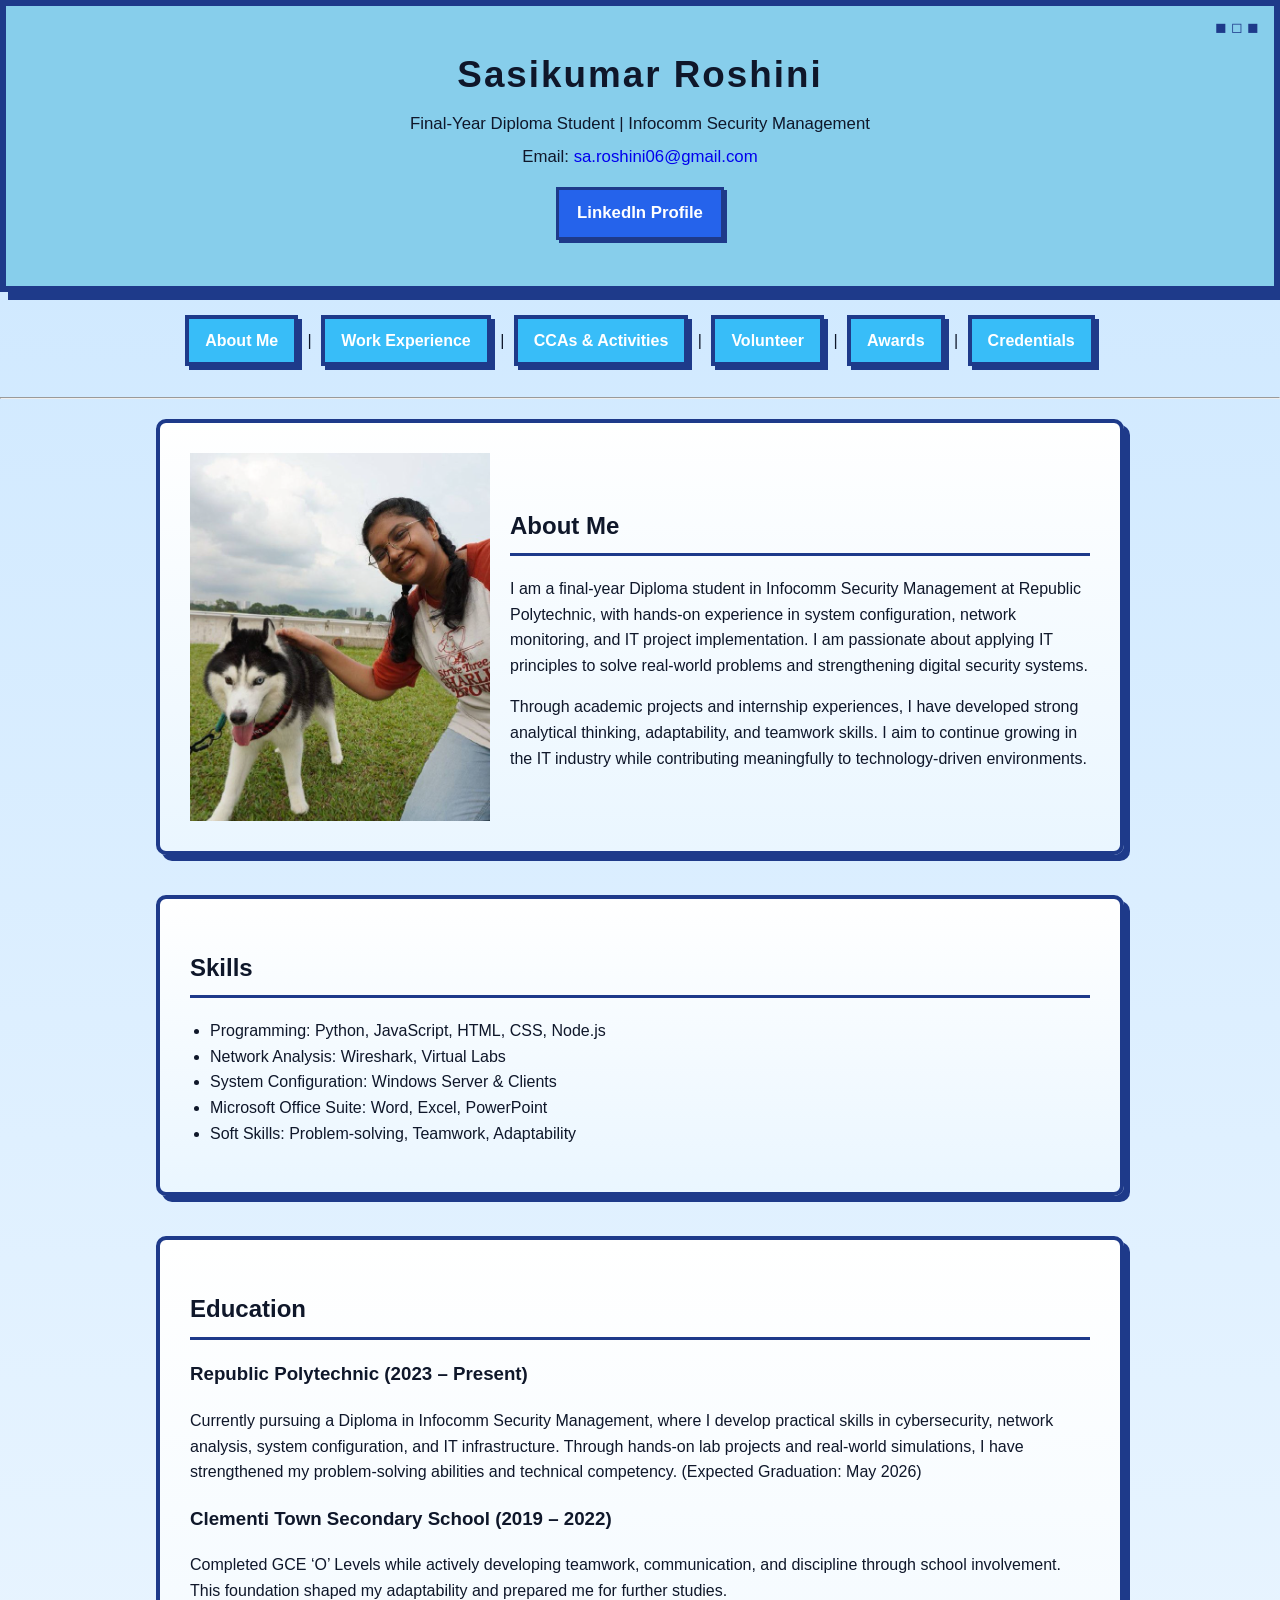
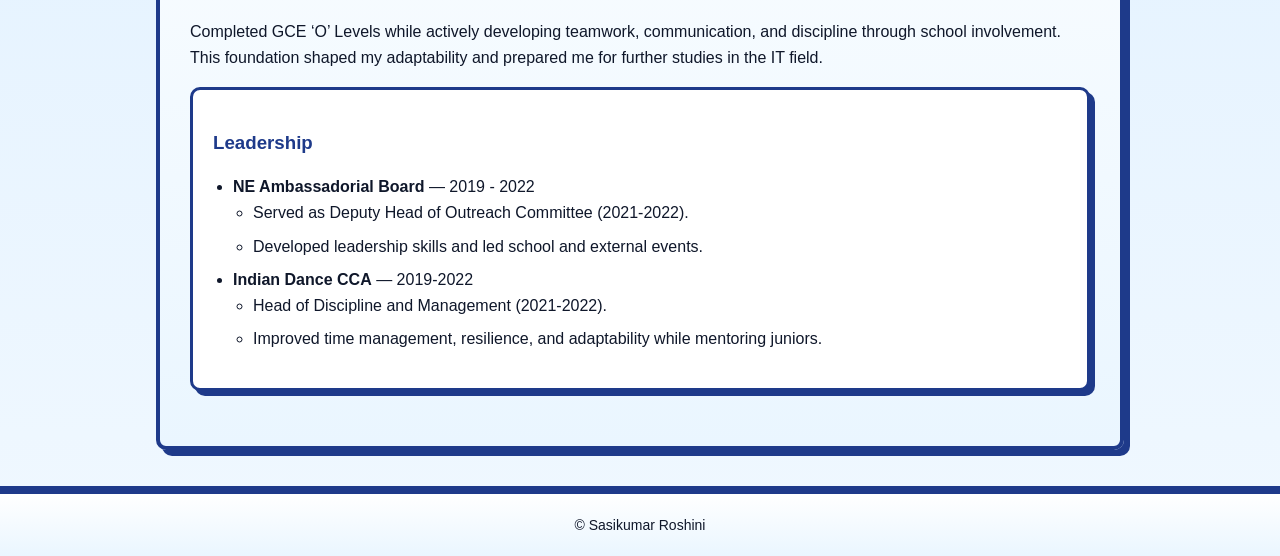
<file: index.html>
<!DOCTYPE html>
<html>
<head>
  <title>Sasikumar Roshini's Portfolio</title>
  <meta charset="UTF-8">
  <link rel="icon" type="image/png" sizes="64x64" href="assets/favicon1.png">
  <link rel="stylesheet" href="style.css">
</head>
<body>

<header>
  <h1>Sasikumar Roshini</h1>
  <p>Final-Year Diploma Student | Infocomm Security Management</p>
  <p>Email: <a href="mailto:sa.roshini06@gmail.com">sa.roshini06@gmail.com</a></p>
  <p>
    <a href="https://www.linkedin.com/in/roshini-sasikumar/" target="_blank" class="btn">LinkedIn Profile</a>
  </p>
</header>

<nav>
  <a href="index.html">About Me</a> |
  <a href="work.html">Work Experience</a> |
  <a href="extras.html">CCAs & Activities</a> |
  <a href="volunteer.html">Volunteer</a> |
  <a href="awards.html">Awards</a> |
  <a href="credentials.html">Credentials</a>
</nav>
<hr>

<section class="about-container">
  
  <img src="assets/abtme.jpg" alt="About Me Image" class="about-img">

  <div class="about-text">
    <h2>About Me</h2>
    <p>
      I am a final-year Diploma student in Infocomm Security Management at Republic Polytechnic, with hands-on experience in system configuration, network monitoring, and IT project implementation. I am passionate about applying IT principles to solve real-world problems and strengthening digital security systems.
    </p>
    <p>
      Through academic projects and internship experiences, I have developed strong analytical thinking, adaptability, and teamwork skills. I aim to continue growing in the IT industry while contributing meaningfully to technology-driven environments.
    </p>
  </div>

</section>

<section>
  <h2>Skills</h2>
  <ul>
    <li>Programming: Python, JavaScript, HTML, CSS, Node.js</li>
    <li>Network Analysis: Wireshark, Virtual Labs</li>
    <li>System Configuration: Windows Server & Clients</li>
    <li>Microsoft Office Suite: Word, Excel, PowerPoint</li>
    <li>Soft Skills: Problem-solving, Teamwork, Adaptability</li>
  </ul>
</section>

<section>
  <h2>Education</h2>

  <div class="education-block">
    <h3>Republic Polytechnic (2023 – Present)</h3>
    <p>
      Currently pursuing a Diploma in Infocomm Security Management, where I develop practical skills in cybersecurity, network analysis, system configuration, and IT infrastructure. Through hands-on lab projects and real-world simulations, I have strengthened my problem-solving abilities and technical competency. (Expected Graduation: May 2026)
    </p>
  </div>

  <div class="education-block">
    <h3>Clementi Town Secondary School (2019 – 2022)</h3>
    <p>
      Completed GCE ‘O’ Levels while actively developing teamwork, communication, and discipline through school involvement. This foundation shaped my adaptability and prepared me for further studies.
    </p>
    <p>
  Completed GCE ‘O’ Levels while actively developing teamwork, communication, and discipline through school involvement. This foundation shaped my adaptability and prepared me for further studies in the IT field.
</p>

<!-- Leadership Section -->
<div class="year-block">
  <h3>Leadership</h3>
  <ul>
    <li>
      <strong>NE Ambassadorial Board</strong> — 2019 - 2022
      <ul>
        <li>Served as Deputy Head of Outreach Committee (2021-2022).</li>
        <li>Developed leadership skills and led school and external events.</li>
      </ul>
    </li>
    <li>
      <strong>Indian Dance CCA</strong> — 2019-2022
      <ul>
        <li>Head of Discipline and Management (2021-2022).</li>
        <li>Improved time management, resilience, and adaptability while mentoring juniors.</li>
      </ul>
    </li>
  </ul>
</div>
  </div>

</section>

<footer>
  © Sasikumar Roshini
</footer>
</body>
</html>
</file>
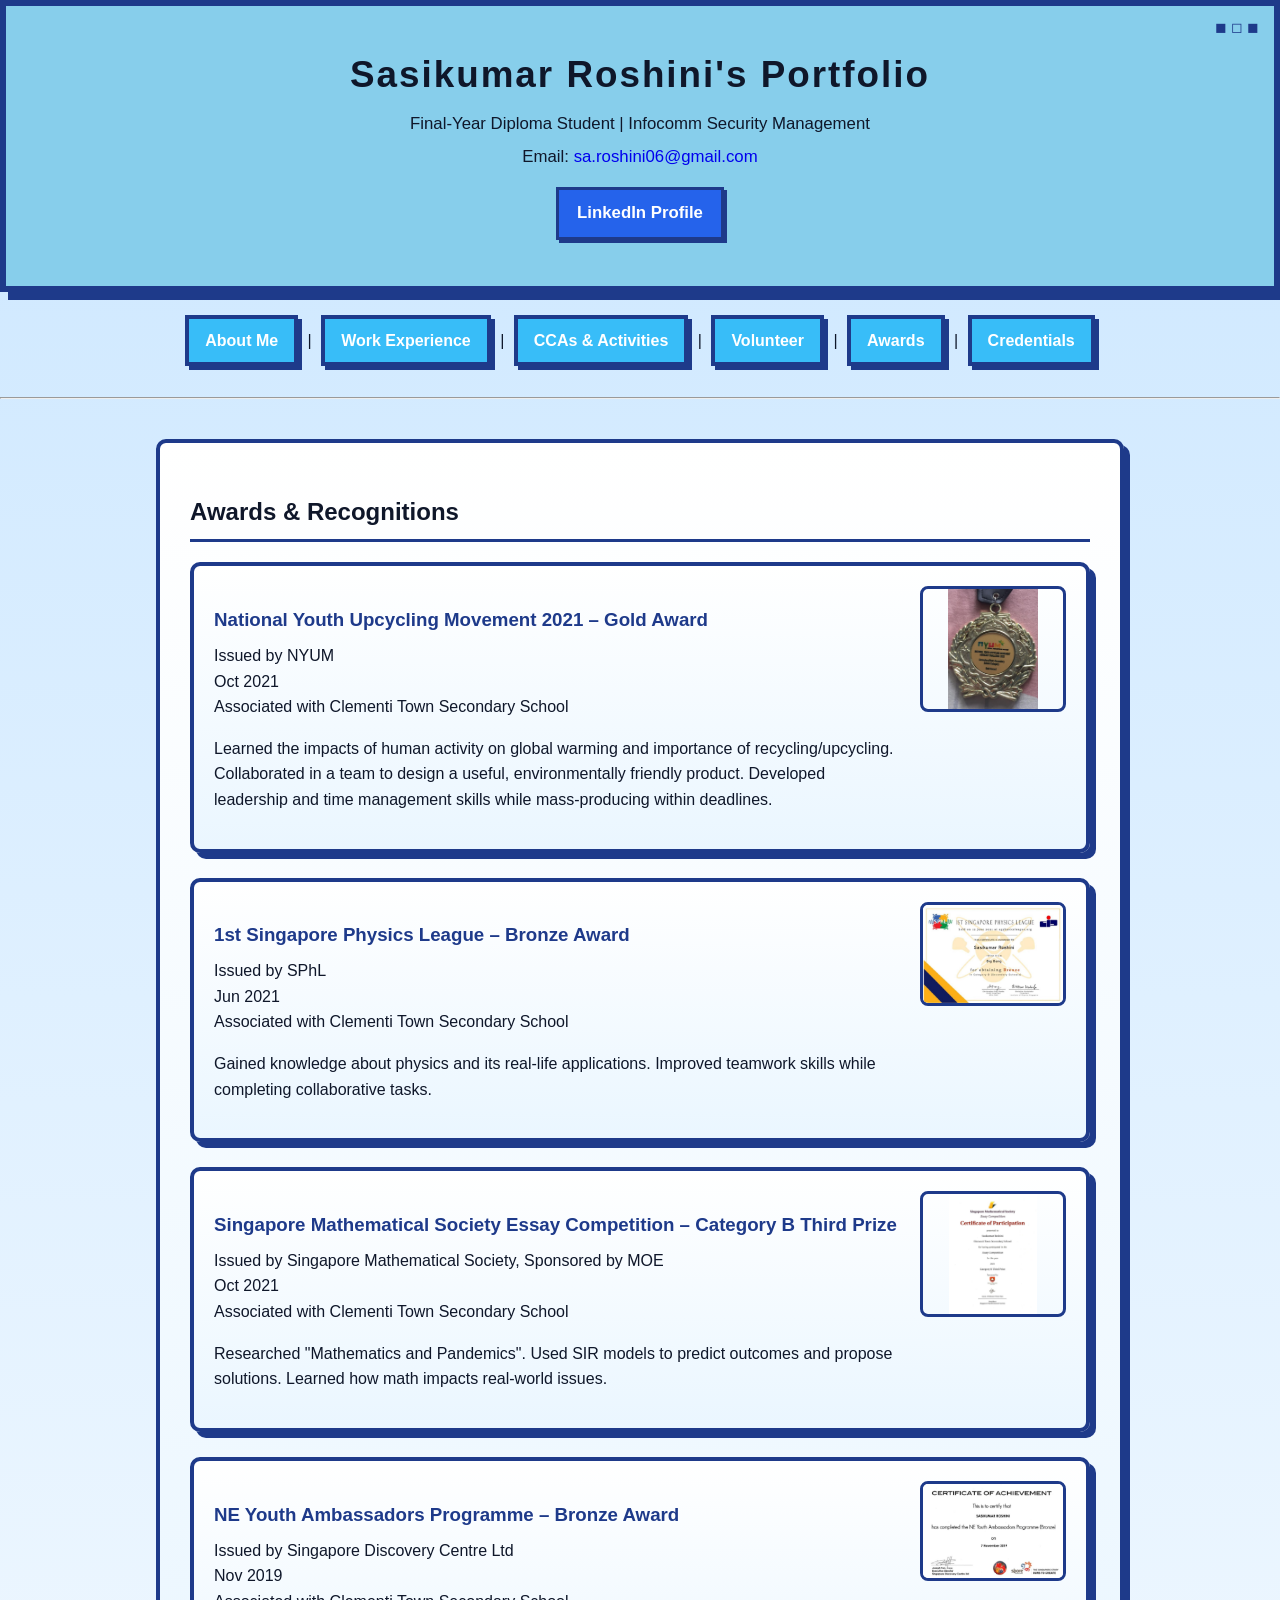
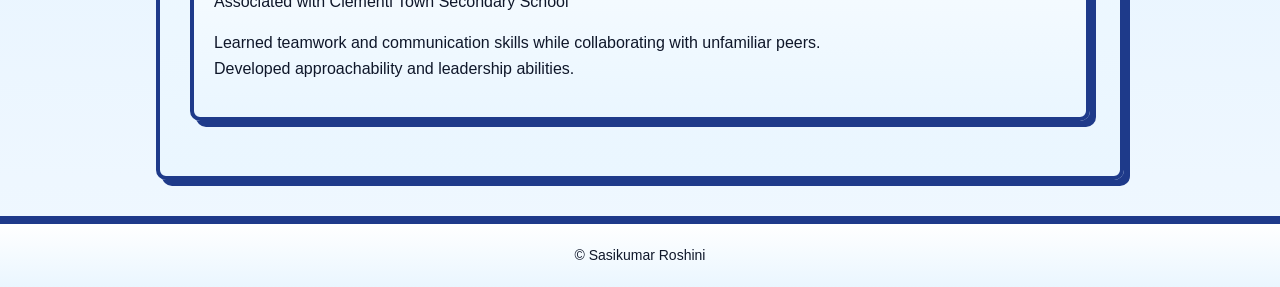
<file: awards.html>
<!DOCTYPE html>
<html>
<head>
  <title>Awards | Sasikumar Roshini</title>
  <meta charset="UTF-8">
  <link rel="icon" type="image/png" sizes="64x64" href="assets/favicon1.png">
  <link rel="stylesheet" href="style.css">
  <style>
    /* AWARDS/CREDENTIALS SPECIFIC STYLING */
    .award-block, .credential-block {
      display: flex;
      flex-direction: row;
      justify-content: space-between;
      align-items: flex-start;
      background: linear-gradient(to bottom, #ffffff, #eaf6ff);
      border: 4px solid #1e3a8a;
      box-shadow: 6px 6px 0px #1e3a8a;
      padding: 20px;
      border-radius: 10px;
      margin-bottom: 25px;
      max-width: 900px;
      margin-left: auto;
      margin-right: auto;
    }

    .award-text, .credential-text {
      flex: 1;
      padding-right: 20px;
    }

    .award-thumb, .credential-thumb {
      width: 140px;
      height: auto;
      border: 3px solid #1e3a8a;
      border-radius: 8px;
      cursor: pointer;
      flex-shrink: 0;
    }

    /* Modal for full-size image */
    .award-modal {
      display: none;
      position: fixed;
      z-index: 1000;
      left: 0; top: 0;
      width: 100%; height: 100%;
      background: rgba(0,0,0,0.8);
      justify-content: center;
      align-items: center;
    }

    .award-modal img.award-full {
      max-width: 90%;
      max-height: 90%;
      border: 4px solid #fff;
      border-radius: 10px;
    }

    .award-modal .close-btn {
      position: absolute;
      top: 20px;
      right: 30px;
      font-size: 28px;
      color: #fff;
      cursor: pointer;
      user-select: none;
    }

    /* Responsive for mobile */
    @media (max-width: 768px) {
      .award-block, .credential-block {
        flex-direction: column;
        align-items: center;
        text-align: center;
      }

      .award-text, .credential-text {
        padding-right: 0;
        margin-bottom: 15px;
      }
    }
  </style>
</head>
<body>

<header>
  <h1>Sasikumar Roshini's Portfolio</h1>
  <p>Final-Year Diploma Student | Infocomm Security Management</p>
  <p>Email: <a href="mailto:sa.roshini06@gmail.com">sa.roshini06@gmail.com</a></p>
  <p>
    <a href="https://www.linkedin.com/in/roshini-sasikumar/" target="_blank" class="btn">LinkedIn Profile</a>
  </p>
</header>

<nav>
  <a href="index.html">About Me</a> |
  <a href="work.html">Work Experience</a> |
  <a href="extras.html">CCAs & Activities</a> |
  <a href="volunteer.html">Volunteer</a> |
  <a href="awards.html">Awards</a> |
  <a href="credentials.html">Credentials</a>
</nav>
<hr>

<section>
  <h2>Awards & Recognitions</h2>

  <!-- Award 1 -->
  <div class="award-block">
    <div class="award-text">
      <h3>National Youth Upcycling Movement 2021 – Gold Award</h3>
      <div class="issuer">Issued by NYUM</div>
      <div class="date">Oct 2021</div>
      <div class="issuer">Associated with Clementi Town Secondary School</div>
      <p>
        Learned the impacts of human activity on global warming and importance of recycling/upcycling. 
        Collaborated in a team to design a useful, environmentally friendly product. Developed leadership and time management skills while mass-producing within deadlines.
      </p>
    </div>
    <img src="assets/nyum.png" class="award-thumb" onclick="openAward(this.src)" alt="NYUM Award">
  </div>

  <!-- Award 2 -->
  <div class="award-block">
    <div class="award-text">
      <h3>1st Singapore Physics League – Bronze Award</h3>
      <div class="issuer">Issued by SPhL</div>
      <div class="date">Jun 2021</div>
      <div class="issuer">Associated with Clementi Town Secondary School</div>
      <p>
        Gained knowledge about physics and its real-life applications. Improved teamwork skills while completing collaborative tasks.
      </p>
    </div>
    <img src="assets/physics.png" class="award-thumb" onclick="openAward(this.src)" alt="Physics Award">
  </div>

  <!-- Award 3 -->
  <div class="award-block">
    <div class="award-text">
      <h3>Singapore Mathematical Society Essay Competition – Category B Third Prize</h3>
      <div class="issuer">Issued by Singapore Mathematical Society, Sponsored by MOE</div>
      <div class="date">Oct 2021</div>
      <div class="issuer">Associated with Clementi Town Secondary School</div>
      <p>
        Researched "Mathematics and Pandemics". Used SIR models to predict outcomes and propose solutions. Learned how math impacts real-world issues.
      </p>
    </div>
    <img src="assets/mathessay.png" class="award-thumb" onclick="openAward(this.src)" alt="Math Essay Award">
  </div>

  <!-- Award 4 -->
  <div class="award-block">
    <div class="award-text">
      <h3>NE Youth Ambassadors Programme – Bronze Award</h3>
      <div class="issuer">Issued by Singapore Discovery Centre Ltd</div>
      <div class="date">Nov 2019</div>
      <div class="issuer">Associated with Clementi Town Secondary School</div>
      <p>
        Learned teamwork and communication skills while collaborating with unfamiliar peers. Developed approachability and leadership abilities.
      </p>
    </div>
    <img src="assets/neamb.png" class="award-thumb" onclick="openAward(this.src)" alt="NE Ambassadors Award">
  </div>

</section>

<!-- Modal popup -->
<div id="award-modal" class="award-modal" onclick="closeAward()">
  <span class="close-btn" onclick="closeAward(event)">✖</span>
  <img class="award-full" id="award-full">
</div>

<footer>
  © Sasikumar Roshini
</footer>

<script>
  function openAward(src) {
    const modal = document.getElementById('award-modal');
    const fullImg = document.getElementById('award-full');
    fullImg.src = src;
    modal.style.display = 'flex';
  }

  function closeAward(event) {
    if (event) event.stopPropagation();
    document.getElementById('award-modal').style.display = 'none';
  }
</script>

</body>
</html>
</file>
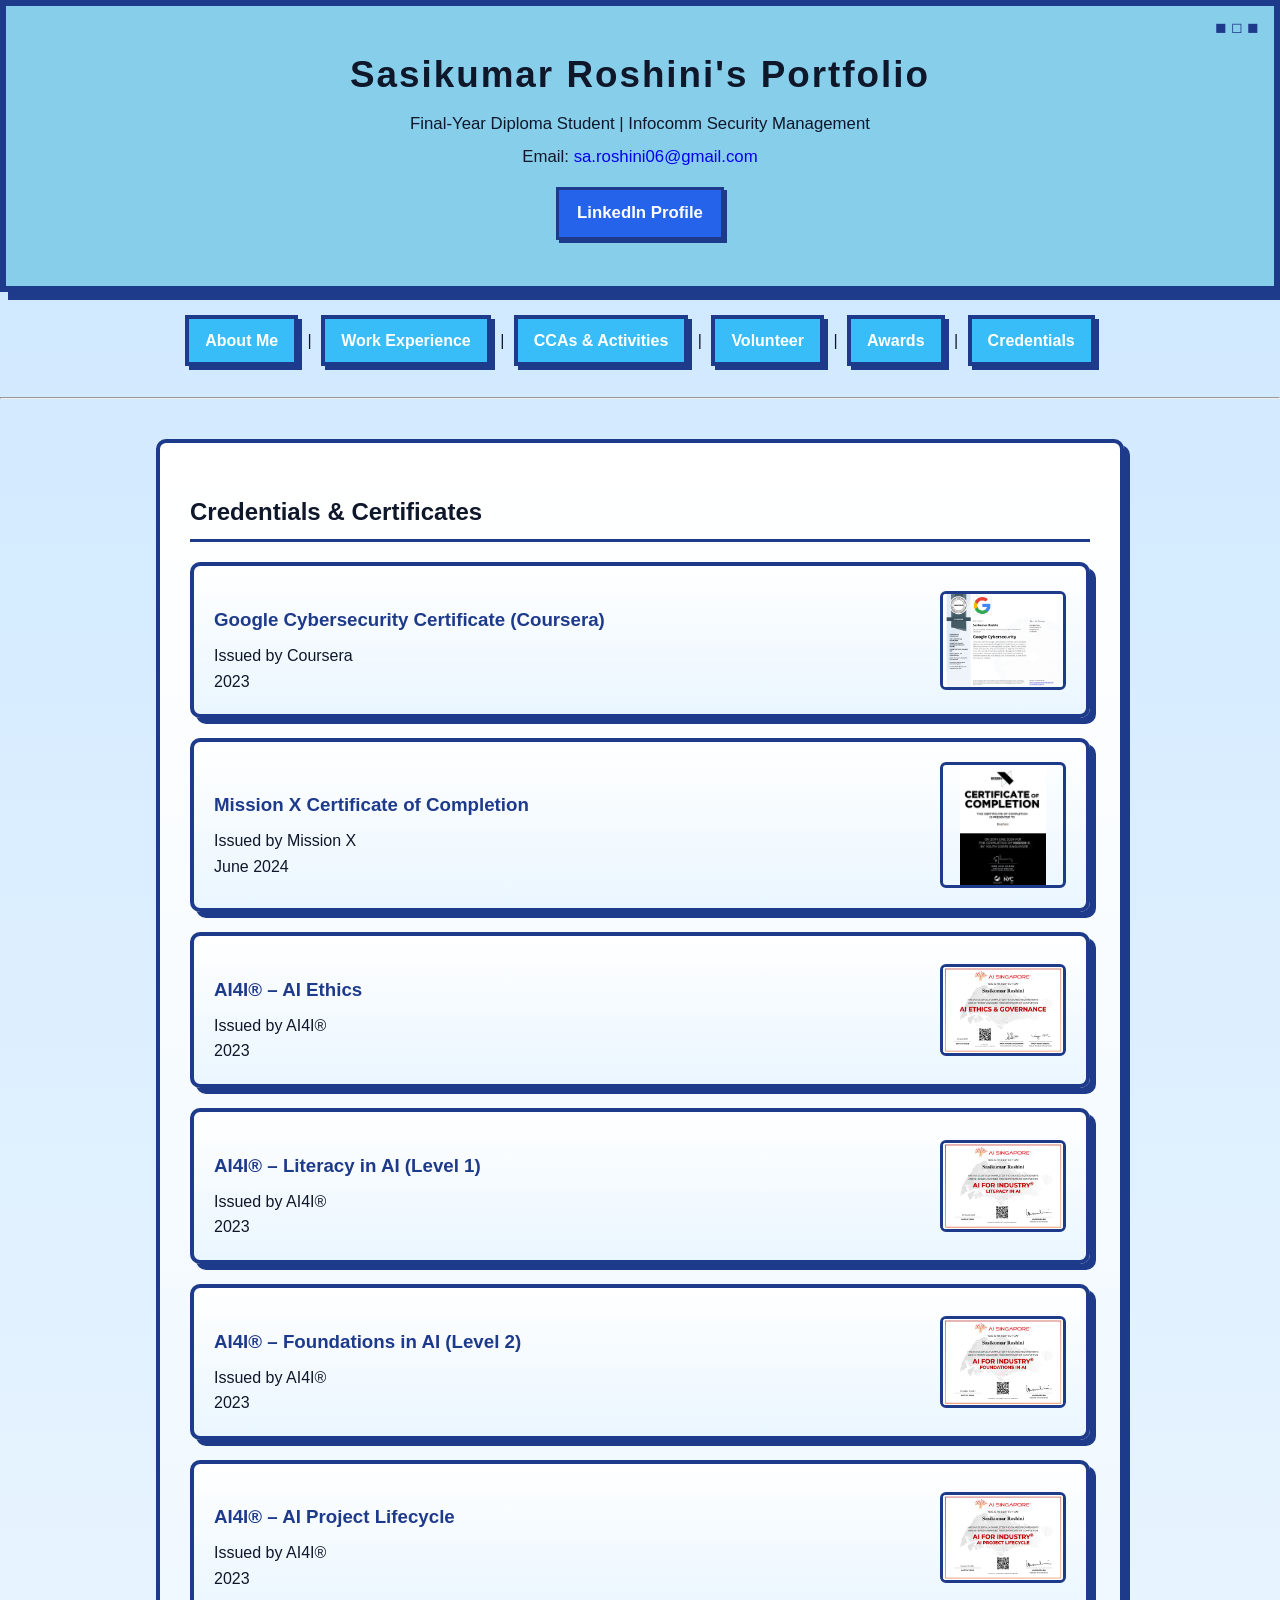
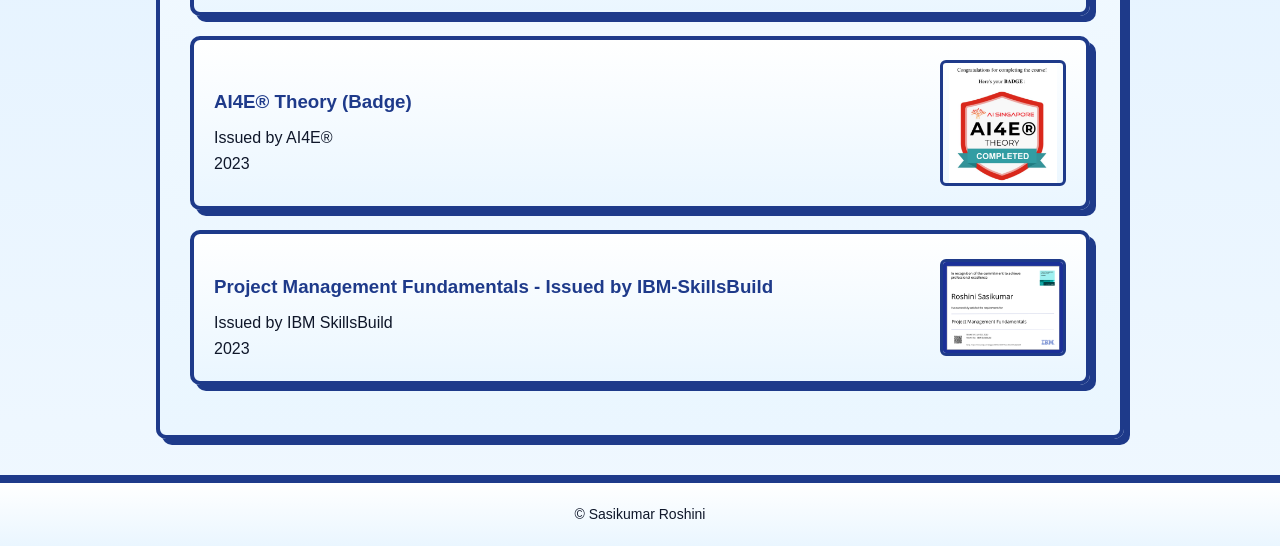
<file: credentials.html>
<!DOCTYPE html>
<html>
<head>
  <title>Credentials | Sasikumar Roshini</title>
  <meta charset="UTF-8">
  <link rel="icon" type="image/png" sizes="64x64" href="assets/favicon1.png">
  <link rel="stylesheet" href="style.css">
</head>
<body>

<header>
  <h1>Sasikumar Roshini's Portfolio</h1>
  <p>Final-Year Diploma Student | Infocomm Security Management</p>
  <p>Email: <a href="mailto:sa.roshini06@gmail.com">sa.roshini06@gmail.com</a></p>
  <p>
    <a href="https://www.linkedin.com/in/roshini-sasikumar/" target="_blank" class="btn">LinkedIn Profile</a>
  </p>
</header>

<nav>
  <a href="index.html">About Me</a> |
  <a href="work.html">Work Experience</a> |
  <a href="extras.html">CCAs & Activities</a> |
  <a href="volunteer.html">Volunteer</a> |
  <a href="awards.html">Awards</a> |
  <a href="credentials.html">Credentials</a>
</nav>
<hr>

<section>
  <h2>Credentials & Certificates</h2>

  <!-- Credential 1 -->
  <div class="award-block">
    <div class="award-content" style="display:flex; align-items:center; justify-content:space-between; gap:20px;">
      <div>
        <h3>Google Cybersecurity Certificate (Coursera)</h3>
        <div class="issuer">Issued by Coursera</div>
        <div class="date">2023</div>
      </div>
      <img src="assets/gglcert.png" class="award-thumb" onclick="openAward(this.src)" alt="Google Cybersecurity Certificate">
    </div>
  </div>

  <!-- Credential 2 -->
  <div class="award-block">
    <div class="award-content" style="display:flex; align-items:center; justify-content:space-between; gap:20px;">
      <div>
        <h3>Mission X Certificate of Completion</h3>
        <div class="issuer">Issued by Mission X</div>
        <div class="date">June 2024</div>
      </div>
      <img src="assets/mxpjune24.png" class="award-thumb" onclick="openAward(this.src)" alt="Mission X Certificate">
    </div>
  </div>

  <!-- Credential 3 -->
  <div class="award-block">
    <div class="award-content" style="display:flex; align-items:center; justify-content:space-between; gap:20px;">
      <div>
        <h3>AI4I® – AI Ethics</h3>
        <div class="issuer">Issued by AI4I®</div>
        <div class="date">2023</div>
      </div>
      <img src="assets/aiethicsngov.png" class="award-thumb" onclick="openAward(this.src)" alt="AI4I AI Ethics">
    </div>
  </div>

  <!-- Credential 4 -->
  <div class="award-block">
    <div class="award-content" style="display:flex; align-items:center; justify-content:space-between; gap:20px;">
      <div>
        <h3>AI4I® – Literacy in AI (Level 1)</h3>
        <div class="issuer">Issued by AI4I®</div>
        <div class="date">2023</div>
      </div>
      <img src="assets/LiteracyAI.png" class="award-thumb" onclick="openAward(this.src)" alt="AI4I Literacy Level 1">
    </div>
  </div>

  <!-- Credential 5 -->
  <div class="award-block">
    <div class="award-content" style="display:flex; align-items:center; justify-content:space-between; gap:20px;">
      <div>
        <h3>AI4I® – Foundations in AI (Level 2)</h3>
        <div class="issuer">Issued by AI4I®</div>
        <div class="date">2023</div>
      </div>
      <img src="assets/aifoundations.png" class="award-thumb" onclick="openAward(this.src)" alt="AI4I Foundations Level 2">
    </div>
  </div>

  <!-- Credential 6 -->
  <div class="award-block">
    <div class="award-content" style="display:flex; align-items:center; justify-content:space-between; gap:20px;">
      <div>
        <h3>AI4I® – AI Project Lifecycle</h3>
        <div class="issuer">Issued by AI4I®</div>
        <div class="date">2023</div>
      </div>
      <img src="assets/aiprojectlifecycle.png" class="award-thumb" onclick="openAward(this.src)" alt="AI4I Project Lifecycle">
    </div>
  </div>

  <!-- Credential 7 -->
  <div class="award-block">
    <div class="award-content" style="display:flex; align-items:center; justify-content:space-between; gap:20px;">
      <div>
        <h3>AI4E® Theory (Badge)</h3>
        <div class="issuer">Issued by AI4E®</div>
        <div class="date">2023</div>
      </div>
      <img src="assets/aitheorybadge.png" class="award-thumb" onclick="openAward(this.src)" alt="AI4E Theory Badge">
    </div>
  </div>

  <!-- Credential 8 -->
  <div class="award-block">
    <div class="award-content" style="display:flex; align-items:center; justify-content:space-between; gap:20px;">
      <div>
        <h3>Project Management Fundamentals - Issued by IBM-SkillsBuild</h3>
        <div class="issuer">Issued by IBM SkillsBuild</div>
        <div class="date">2023</div>
      </div>
      <img src="assets/ibmproj.png" class="award-thumb" onclick="openAward(this.src)" alt="IBM Project Management Fundamentals">
    </div>
  </div>

</section>

<!-- Modal popup -->
<div id="award-modal" class="award-modal" onclick="closeAward()">
  <span class="close-btn" onclick="closeAward(event)">✖</span>
  <img class="award-full" id="award-full">
</div>

<footer>
  © Sasikumar Roshini
</footer>

<script>
  function openAward(src) {
    const modal = document.getElementById('award-modal');
    const fullImg = document.getElementById('award-full');
    fullImg.src = src;
    modal.style.display = 'flex';
  }

  function closeAward(event) {
    if (event) event.stopPropagation();
    document.getElementById('award-modal').style.display = 'none';
  }
</script>

</body>
</html>
</file>
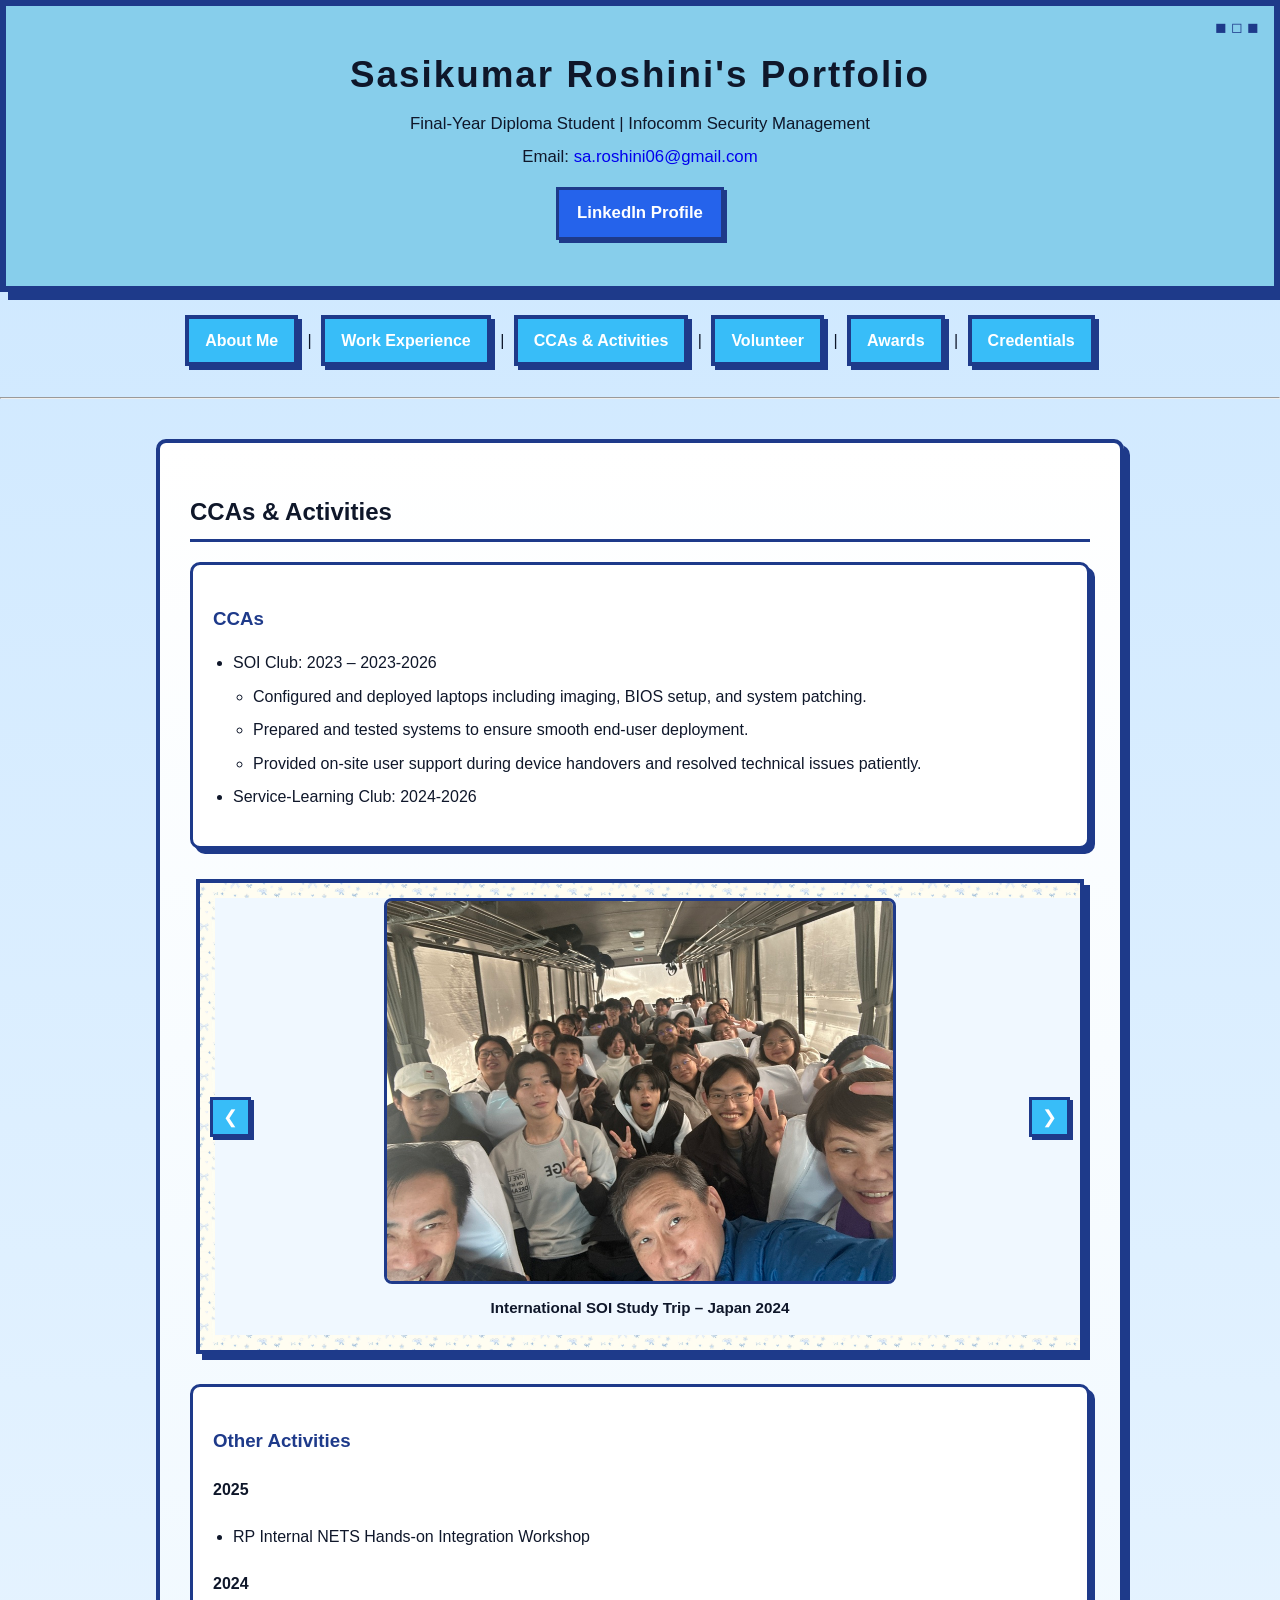
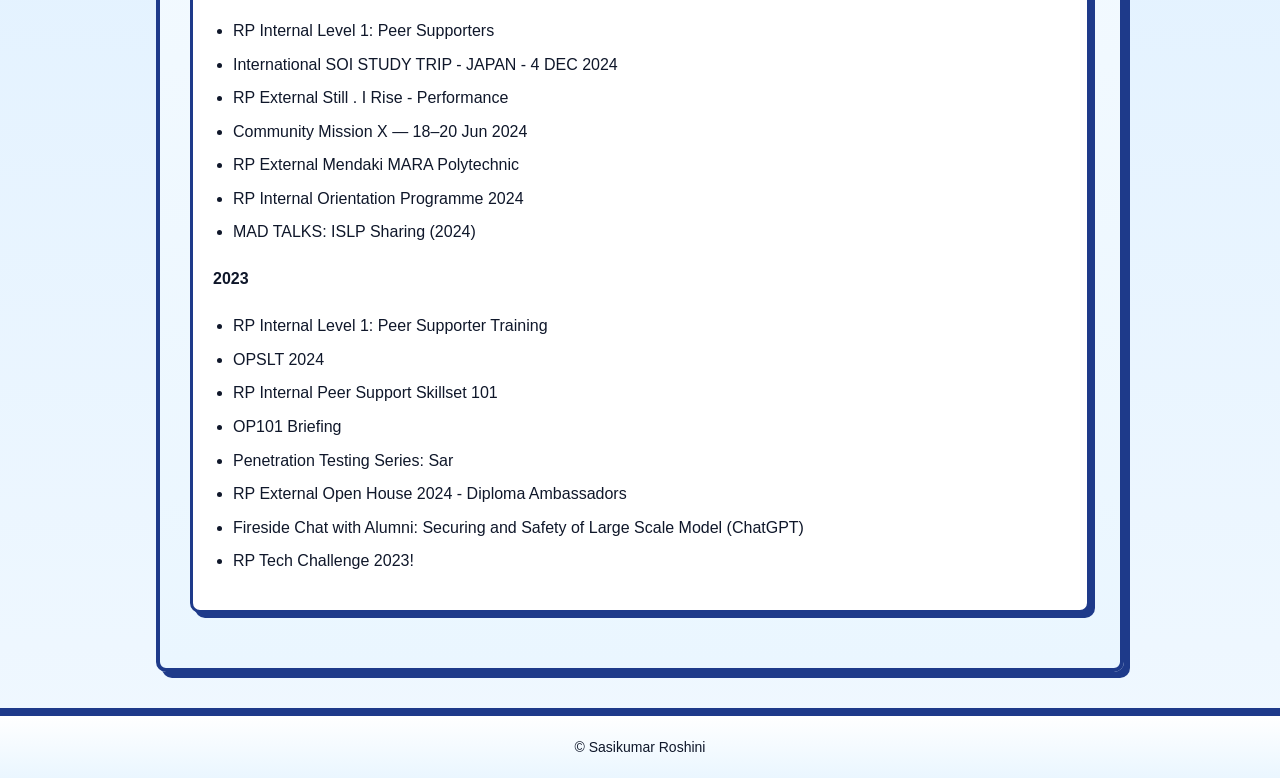
<file: extras.html>
<!DOCTYPE html>
<html>
<head>
  <title>CCAs & Activities | Sasikumar Roshini</title>
  <meta charset="UTF-8">
  <link rel="icon" type="image/png" sizes="64x64" href="assets/favicon1.png">
  <link rel="stylesheet" href="style.css">
</head>
<body>

<header>
  <h1>Sasikumar Roshini's Portfolio</h1>
  <p>Final-Year Diploma Student | Infocomm Security Management</p>
  <p>Email: <a href="mailto:sa.roshini06@gmail.com">sa.roshini06@gmail.com</a></p>
  <p>
    <a href="https://www.linkedin.com/in/roshini-sasikumar/" target="_blank" class="btn">LinkedIn Profile</a>
  </p>
</header>

<nav>
  <a href="index.html">About Me</a> |
  <a href="work.html">Work Experience</a> |
  <a href="extras.html">CCAs & Activities</a> |
  <a href="volunteer.html">Volunteer</a> |
  <a href="awards.html">Awards</a> |
  <a href="credentials.html">Credentials</a>
</nav>
<hr>

<section>
  <h2>CCAs & Activities</h2>

  <!-- CCAs -->
  <div class="year-block">
    <h3>CCAs</h3>
    <ul>
      <li>SOI Club: 2023 – 2023-2026</li>
       <ul>
       <li>Configured and deployed laptops including imaging, BIOS setup, and system patching.</li>
       <li>Prepared and tested systems to ensure smooth end-user deployment.</li>
       <li>Provided on-site user support during device handovers and resolved technical issues patiently.</li>
       </ul>
      <li>Service-Learning Club: 2024-2026</li>
    </ul>
  </div>

    <!-- Photo Carousel -->
  <div class="carousel-container">
    <button class="carousel-btn prev" onclick="moveSlide(-1)">❮</button>

    <div class="carousel">
  
  <div class="slide">
    <img src="assets/japangrppic.jpg" class="carousel-img">
    <p class="carousel-caption">International SOI Study Trip – Japan 2024</p>
  </div>

  <div class="slide">
    <img src="assets/senjacashew.jpg" class="carousel-img">
    <p class="carousel-caption">SOI - CSA's Be Cyber Safe Workshop for Seniors - 8 Mar 2025</p>
  </div>

  <div class="slide">
    <img src="assets/soictf.png" class="carousel-img">
    <p class="carousel-caption">SOI CTF Competition</p>
  </div>

  <div class="slide">
    <img src="assets/aws.jpg" class="carousel-img">
    <p class="carousel-caption">Volunteered for AWS Deepracer Booth in RP Open House</p>
  </div>

  <div class="slide">
    <img src="assets/japanbus.jpg" class="carousel-img">
    <p class="carousel-caption">Exploring Japan – Study Trip</p>
  </div>

  <div class="slide">
    <img src="assets/missionxgrpa.jpg" class="carousel-img">
    <p class="carousel-caption">Mission X</p>
  </div>

  <div class="slide">
    <img src="assets/soitechchallenge2023.png" class="carousel-img">
    <p class="carousel-caption">SOI Tech Challenge</p>
  </div>

  <div class="slide">
    <img src="assets/opslt.jpg" class="carousel-img">
    <p class="carousel-caption">Orientation Programme Training</p>
  </div>

  <div class="slide">
    <img src="assets/op.png" class="carousel-img">
    <p class="carousel-caption">Orientation Programme Leader</p>
  </div>
      
</div>

    <button class="carousel-btn next" onclick="moveSlide(1)">❯</button>
  </div>
  <!-- Other Activities -->
  <div class="year-block">
    <h3>Other Activities</h3>

    <!-- 2025 -->
    <h4>2025</h4>
    <ul>
      <li>RP Internal NETS Hands-on Integration Workshop</li>
    </ul>

    <!-- 2024 -->
    <h4>2024</h4>
    <ul>
      <li>RP Internal Level 1: Peer Supporters</li>
      <li>International SOI STUDY TRIP - JAPAN - 4 DEC 2024</li>
      <li>RP External Still . I Rise - Performance</li>
      <li>Community Mission X — 18–20 Jun 2024</li>
      <li>RP External Mendaki MARA Polytechnic</li>
      <li>RP Internal Orientation Programme 2024</li>
      <li>MAD TALKS: ISLP Sharing (2024)</li>
    </ul>

    <!-- 2023 -->
    <h4>2023</h4>
    <ul>
      <li>RP Internal Level 1: Peer Supporter Training</li>
      <li>OPSLT 2024</li>
      <li>RP Internal Peer Support Skillset 101</li>
      <li>OP101 Briefing</li>
      <li>Penetration Testing Series: Sar</li>
      <li>RP External Open House 2024 - Diploma Ambassadors</li>
      <li>Fireside Chat with Alumni: Securing and Safety of Large Scale Model (ChatGPT)</li>
      <li>RP Tech Challenge 2023!</li>
    </ul>
  </div>

</section>

<footer>
  © Sasikumar Roshini
</footer>
<script>
let currentIndex = 0;

function moveSlide(direction) {
  const carousel = document.querySelector('.carousel');
  const slides = document.querySelectorAll('.slide');
  const totalSlides = slides.length;

  currentIndex += direction;

  if (currentIndex < 0) {
    currentIndex = totalSlides - 1;
  } else if (currentIndex >= totalSlides) {
    currentIndex = 0;
  }

  carousel.style.transform = `translateX(-${currentIndex * 100}%)`;
}
</script>
</body>
</html>
</file>
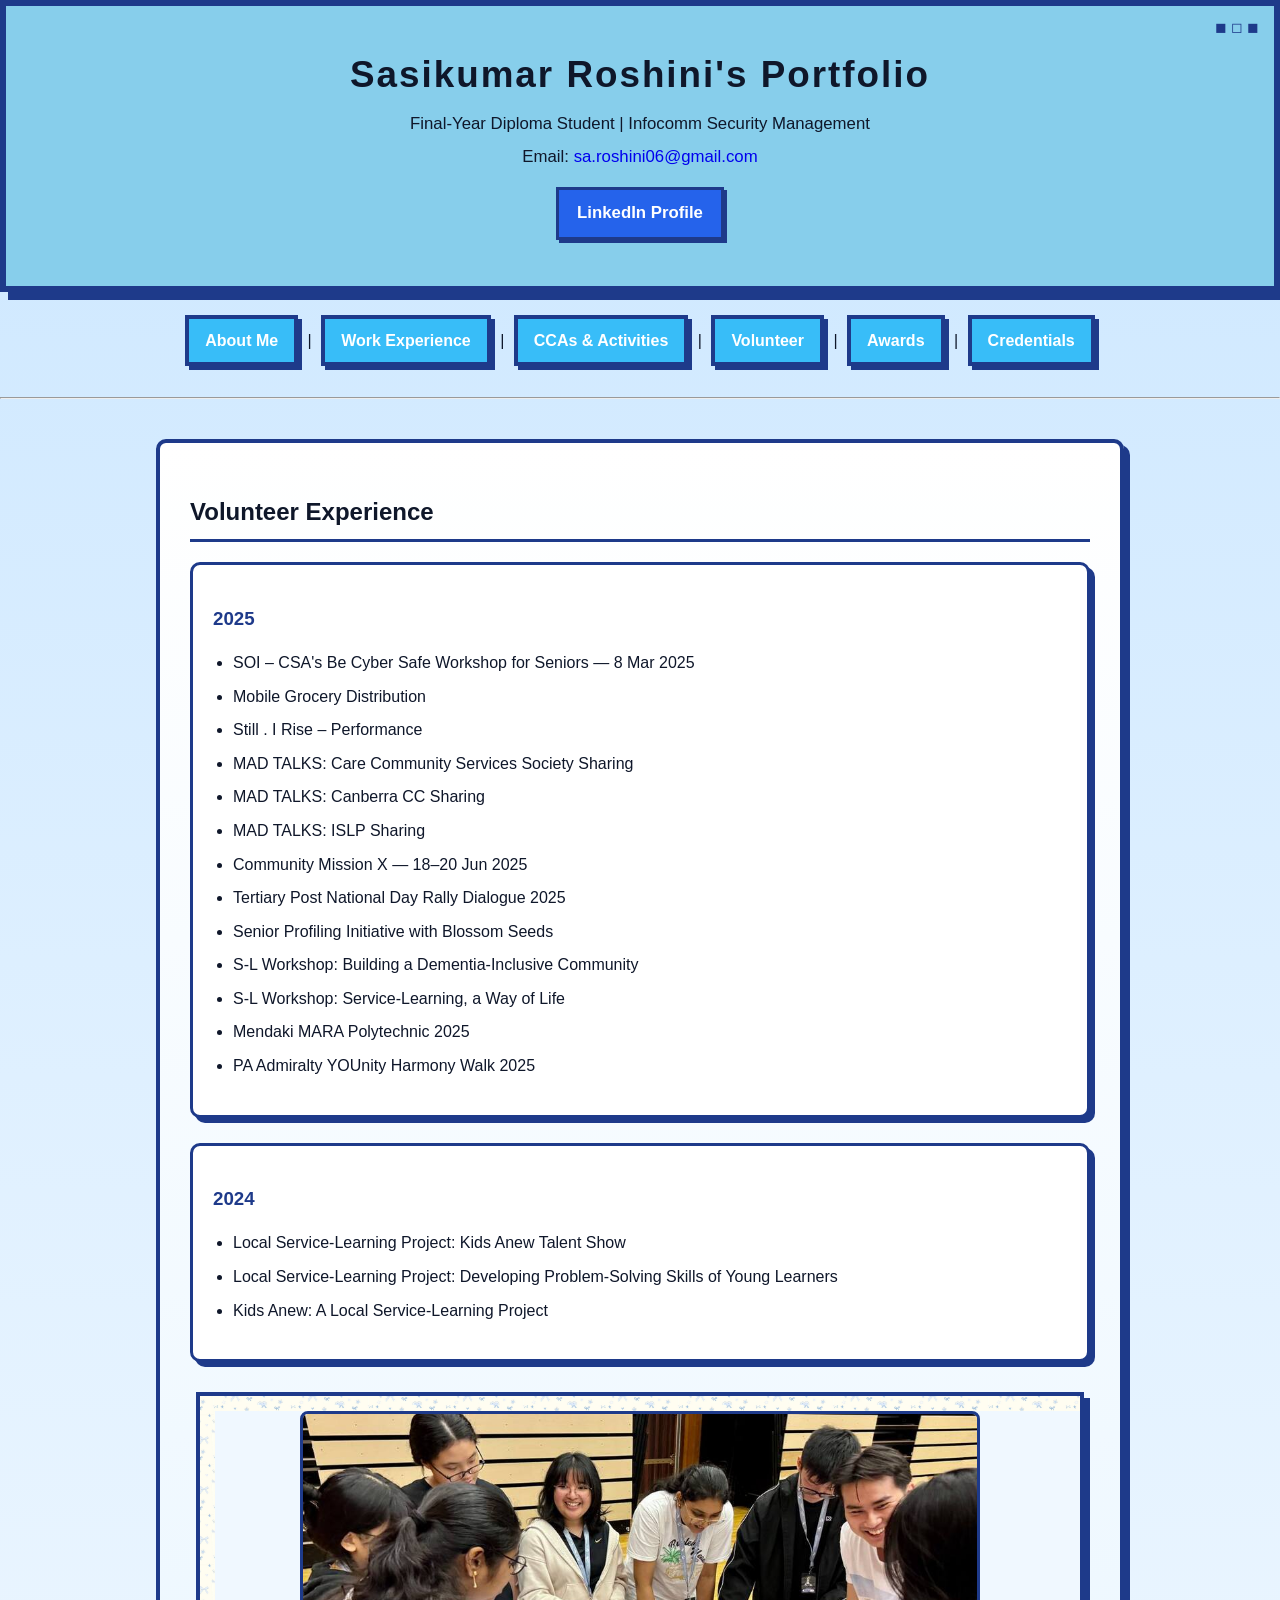
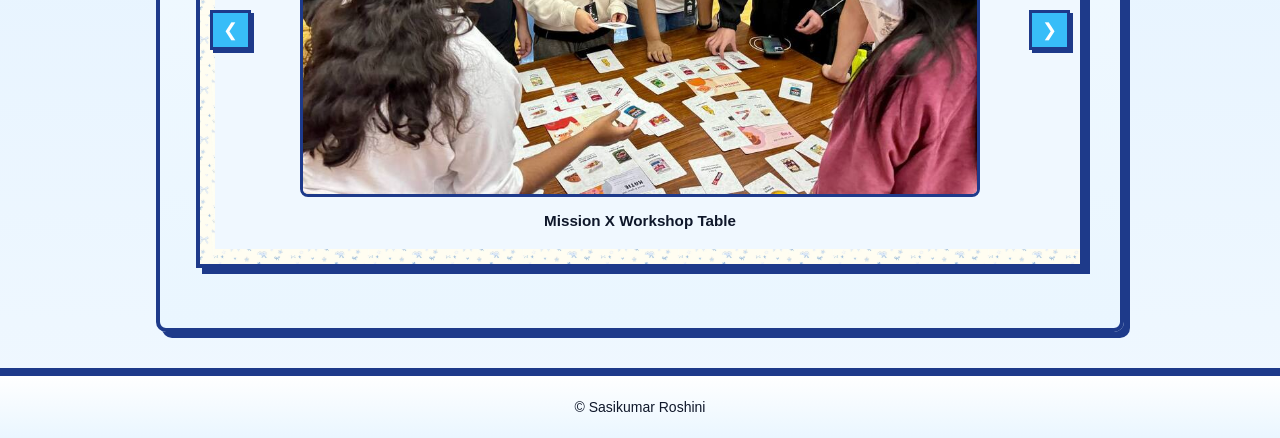
<file: volunteer.html>
<!DOCTYPE html>
<html>
<head>
  <title>Volunteer | Sasikumar Roshini</title>
  <meta charset="UTF-8">
  <link rel="icon" type="image/png" sizes="64x64" href="assets/favicon1.png">
  <link rel="stylesheet" href="style.css">
</head>
<body>

<header>
  <h1>Sasikumar Roshini's Portfolio</h1>
  <p>Final-Year Diploma Student | Infocomm Security Management</p>
  <p>Email: <a href="mailto:sa.roshini06@gmail.com">sa.roshini06@gmail.com</a></p>
  <p>
    <a href="https://www.linkedin.com/in/roshini-sasikumar/" target="_blank" class="btn">LinkedIn Profile</a>
  </p>
</header>

<nav>
  <a href="index.html">About Me</a> |
  <a href="work.html">Work Experience</a> |
  <a href="extras.html">CCAs & Activities</a> |
  <a href="volunteer.html">Volunteer</a> |
  <a href="awards.html">Awards</a> |
  <a href="credentials.html">Credentials</a>
</nav>
<hr>

<section>
  <h2>Volunteer Experience</h2>

  <!-- 2025 -->
  <div class="year-block">
    <h3>2025</h3>
    <ul>
      <li>SOI – CSA's Be Cyber Safe Workshop for Seniors — 8 Mar 2025</li>
      <li>Mobile Grocery Distribution</li>
      <li>Still . I Rise – Performance</li>
      <li>MAD TALKS: Care Community Services Society Sharing</li>
      <li>MAD TALKS: Canberra CC Sharing</li>
      <li>MAD TALKS: ISLP Sharing</li>
      <li>Community Mission X — 18–20 Jun 2025</li>
      <li>Tertiary Post National Day Rally Dialogue 2025</li>
      <li>Senior Profiling Initiative with Blossom Seeds</li>
      <li>S-L Workshop: Building a Dementia-Inclusive Community</li>
      <li>S-L Workshop: Service-Learning, a Way of Life</li>
      <li>Mendaki MARA Polytechnic 2025</li>
      <li>PA Admiralty YOUnity Harmony Walk 2025</li>
    </ul>
  </div>

  <!-- 2024 -->
  <div class="year-block">
    <h3>2024</h3>
    <ul>
      <li>Local Service-Learning Project: Kids Anew Talent Show</li>
      <li>Local Service-Learning Project: Developing Problem-Solving Skills of Young Learners</li>
      <li>Kids Anew: A Local Service-Learning Project</li>
    </ul>
  </div>

  <!-- Volunteer Carousel (after 2024) -->
  <div class="carousel-container volunteer-carousel-container">
    <button class="carousel-btn prev" onclick="moveVolunteerSlide(-1)">❮</button>
    <div class="carousel volunteer-carousel">
      <!-- Slide 1 -->
      <div class="slide">
        <img src="assets/missionxtable.jpg" class="carousel-img" onclick="openVolunteer(this.src)">
        <p class="carousel-caption">Mission X Workshop Table</p>
      </div>
      <!-- Slide 2 -->
      <div class="slide">
        <img src="assets/missionxgrp.jpg" class="carousel-img" onclick="openVolunteer(this.src)">
        <p class="carousel-caption">Community Mission X Group</p>
      </div>
      <!-- Slide 3 -->
      <div class="slide">
        <img src="assets/slcsembawang.jpg" class="carousel-img" onclick="openVolunteer(this.src)">
        <p class="carousel-caption">Sembawang Community Engagement</p>
      </div>
      <!-- Slide 4 -->
      <div class="slide">
        <img src="assets/ignite.jpg" class="carousel-img" onclick="openVolunteer(this.src)">
        <p class="carousel-caption">Ignite Youth Programme</p>
      </div>
      <!-- Slide 5 -->
      <div class="slide">
        <img src="assets/kidsanew.jpg" class="carousel-img" onclick="openVolunteer(this.src)">
        <p class="carousel-caption">Kids Anew Volunteer Activity</p>
      </div>
      <!-- Slide 6 -->
      <div class="slide">
        <img src="assets/worldskills.jpg" class="carousel-img" onclick="openVolunteer(this.src)">
        <p class="carousel-caption">WorldSkills Volunteering Event</p>
      </div>
      <!-- Slide 7 -->
      <div class="slide">
        <img src="assets/hrhsmobiledistrubution.jpg" class="carousel-img" onclick="openVolunteer(this.src)">
        <p class="carousel-caption">HRHS Mobile Distribution</p>
      </div>
    </div>
    <button class="carousel-btn next" onclick="moveVolunteerSlide(1)">❯</button>
  </div>

</section>

<!-- Volunteer Modal -->
<div id="volunteer-modal" class="award-modal" onclick="closeVolunteer()">
  <span class="close-btn" onclick="closeVolunteer(event)">✖</span>
  <img class="award-full" id="volunteer-full">
</div>

<footer>
  © Sasikumar Roshini
</footer>

<script>
  // Carousel
  let volunteerIndex = 0;
  function moveVolunteerSlide(direction) {
    const carousel = document.querySelector('.volunteer-carousel');
    const slides = document.querySelectorAll('.volunteer-carousel .slide');
    const total = slides.length;
    volunteerIndex += direction;
    if (volunteerIndex < 0) volunteerIndex = total - 1;
    if (volunteerIndex >= total) volunteerIndex = 0;
    carousel.style.transform = `translateX(-${volunteerIndex * 100}%)`;
  }

  // Modal
  function openVolunteer(src) {
    const modal = document.getElementById('volunteer-modal');
    const fullImg = document.getElementById('volunteer-full');
    fullImg.src = src;
    modal.style.display = 'flex';
  }

  function closeVolunteer(event) {
    if (event) event.stopPropagation();
    document.getElementById('volunteer-modal').style.display = 'none';
  }
</script>

</body>
</html>
</file>
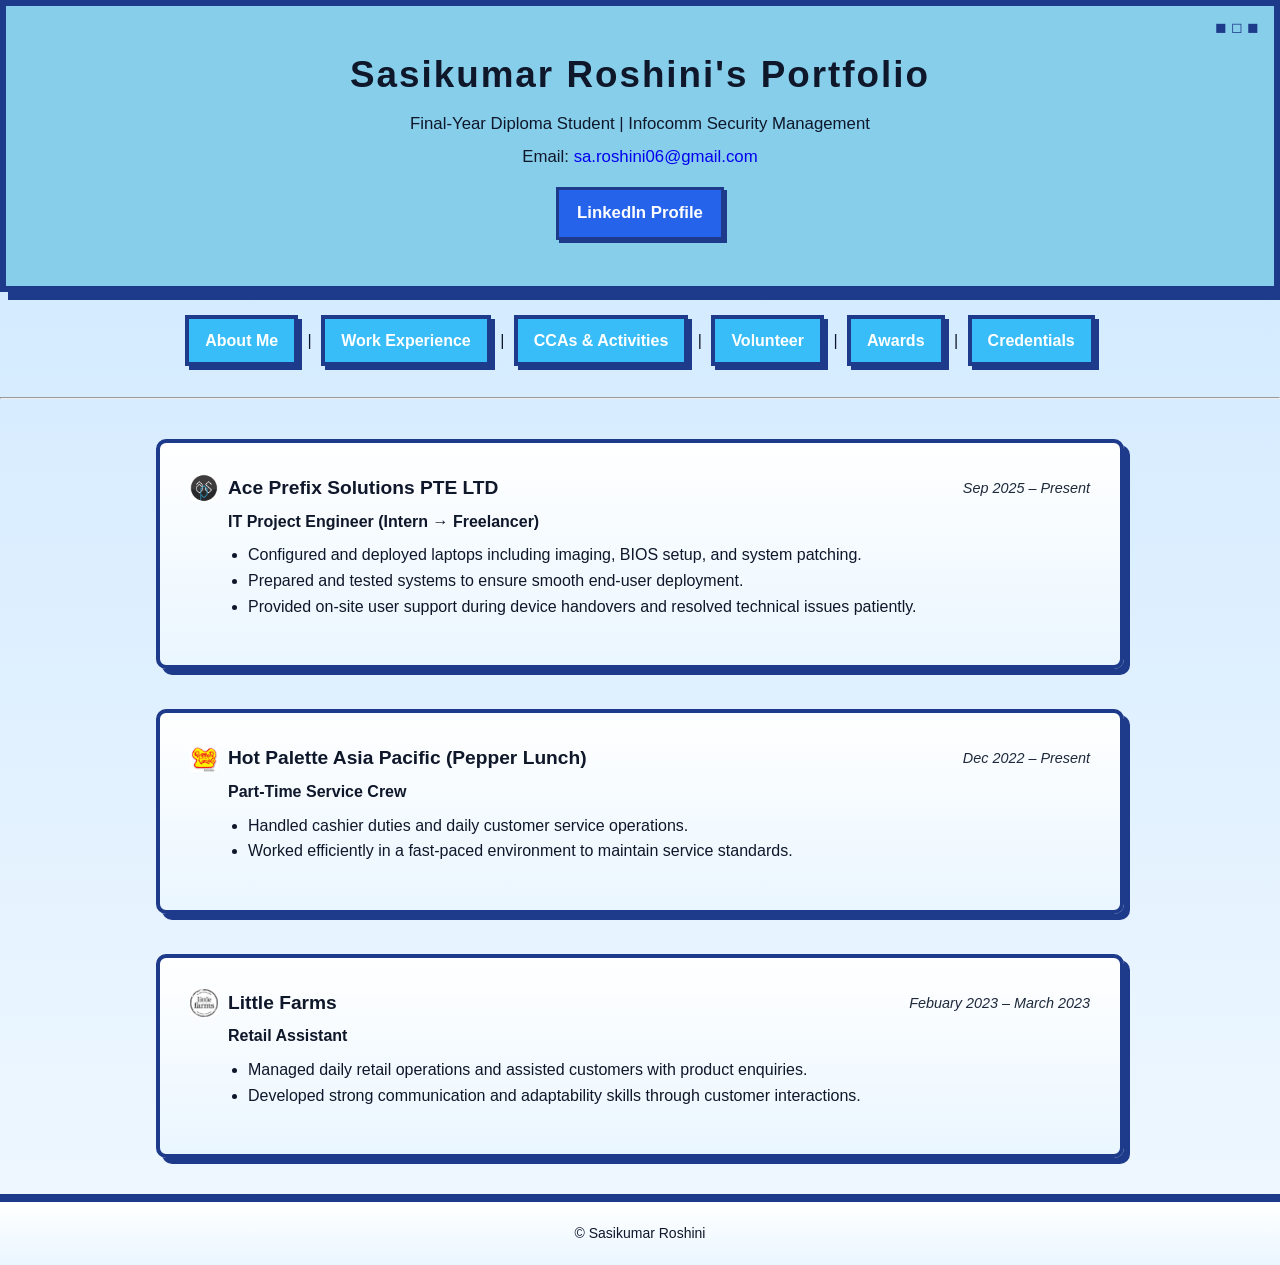
<file: work.html>
<!DOCTYPE html>
<html>
<head>
  <title>Work Experience | Sasikumar Roshini</title>
  <meta charset="UTF-8">
  <link rel="icon" type="image/png" sizes="64x64" href="assets/favicon1.png">
  <link rel="stylesheet" href="style.css">
  <style>
    .job {
      margin-bottom: 35px;
    }

    .job-header {
      display: flex;
      justify-content: space-between;
      align-items: center;
    }

    .company {
      display: flex;
      align-items: center;
    }

    .company img {
      width: 28px;
      height: 28px;
      margin-right: 10px;
      border-radius: 6px;
      object-fit: contain;
    }

    .company h3 {
      margin: 0;
      font-size: 1.2em;
    }

    .job-date {
      font-style: italic;
      font-size: 0.9em;
      color: #1e293b;
    }

    .role {
      margin: 5px 0 8px 38px;
      font-weight: bold;
    }

    section ul {
      margin-left: 38px;
      margin-top: 5px;
    }
  </style>
</head>
<body>

<header>
  <h1>Sasikumar Roshini's Portfolio</h1>
  <p>Final-Year Diploma Student | Infocomm Security Management</p>
  <p>Email: <a href="mailto:sa.roshini06@gmail.com">sa.roshini06@gmail.com</a></p>
  <p>
    <a href="https://www.linkedin.com/in/roshini-sasikumar/" target="_blank" class="btn">LinkedIn Profile</a>
  </p>
</header>

<nav>
  <a href="index.html">About Me</a> |
  <a href="work.html">Work Experience</a> |
  <a href="extras.html">CCAs & Activities</a> |
  <a href="volunteer.html">Volunteer</a> |
  <a href="awards.html">Awards</a> |
  <a href="credentials.html">Credentials</a>
</nav>
<hr>

<!-- ACE PREFIX SOLUTIONS -->
<section class="job">
  <div class="job-header">
    <div class="company">
      <img src="assets/aps.png" alt="Ace Prefix Solutions Logo">
      <h3>Ace Prefix Solutions PTE LTD</h3>
    </div>
    <span class="job-date">Sep 2025 – Present</span>
  </div>
  <p class="role">IT Project Engineer (Intern → Freelancer)</p>
  <ul>
    <li>Configured and deployed laptops including imaging, BIOS setup, and system patching.</li>
    <li>Prepared and tested systems to ensure smooth end-user deployment.</li>
    <li>Provided on-site user support during device handovers and resolved technical issues patiently.</li>
  </ul>
</section>

<!-- PEPPER LUNCH -->
<section class="job">
  <div class="job-header">
    <div class="company">
      <img src="assets/ppr.png" alt="Pepper Lunch Logo">
      <h3>Hot Palette Asia Pacific (Pepper Lunch)</h3>
    </div>
    <span class="job-date">Dec 2022 – Present</span>
  </div>
  <p class="role">Part-Time Service Crew</p>
  <ul>
    <li>Handled cashier duties and daily customer service operations.</li>
    <li>Worked efficiently in a fast-paced environment to maintain service standards.</li>
  </ul>
</section>

<!-- LITTLE FARMS -->
<section class="job">
  <div class="job-header">
    <div class="company">
      <img src="assets/littlefarms.png" alt="Little Farms Logo">
      <h3>Little Farms</h3>
    </div>
    <span class="job-date">Febuary 2023 – March 2023</span>
  </div>
  <p class="role">Retail Assistant</p>
  <ul>
    <li>Managed daily retail operations and assisted customers with product enquiries.</li>
    <li>Developed strong communication and adaptability skills through customer interactions.</li>
  </ul>
</section>

<footer>
  © Sasikumar Roshini
</footer>

</body>
</html>
</file>
<file: style.css>
/* =============================
   Global Styles
============================= */
body {
  font-family: 'Segoe UI', Tahoma, Geneva, Verdana, sans-serif;
  margin: 0;
  background: linear-gradient(to bottom, #cce7ff, #f0f8ff);
  color: #0f172a;
  line-height: 1.6;
}

a {
  text-decoration: none;
  cursor: pointer;
}

/* =============================
   Header (Pixel Computer Style)
============================= */
header {
  background: #87ceeb;
  border: 6px solid #1e3a8a;
  padding: 40px;
  text-align: center;
  box-shadow: 8px 8px 0px #1e3a8a;
  position: relative;
  cursor: url("assets/cursor.png") 16 16, auto;
}

header h1 {
  margin: 0;
  font-size: 2.3em;
  color: #0f172a;
  letter-spacing: 2px;
}

header p {
  margin: 6px 0;
  font-size: 1.05em;
}

header::before {
  content: "◼ ◻ ◼";
  position: absolute;
  top: 10px;
  right: 15px;
  font-size: 0.9em;
  color: #1e3a8a;
}

/* =============================
   Navigation
============================= */
nav {
  text-align: center;
  padding: 18px 0;
}

nav a {
  display: inline-block;
  background: #38bdf8;
  color: white;
  margin: 5px;
  padding: 9px 16px;
  border: 4px solid #1e3a8a;
  box-shadow: 4px 4px 0px #1e3a8a;
  font-weight: bold;
  transition: 0.15s;
}

nav a:hover {
  background: #0ea5e9;
  transform: translate(3px, 3px);
  box-shadow: 1px 1px 0px #1e3a8a;
}

/* =============================
   Sections
============================= */
section {
  max-width: 900px;
  margin: 40px auto;
  padding: 30px;
  background: linear-gradient(to bottom, #ffffff, #eaf6ff);
  border: 4px solid #1e3a8a;
  box-shadow: 6px 6px 0px #1e3a8a;
  border-radius: 10px;
}

h2 {
  color: #0f172a;
  border-bottom: 3px solid #1e3a8a;
  padding-bottom: 8px;
}

ul {
  padding-left: 20px;
}

/* =============================
   Buttons
============================= */
.btn {
  display: inline-block;
  padding: 10px 18px;
  margin-top: 10px;
  background: #2563eb;
  color: white;
  border: 3px solid #1e3a8a;
  box-shadow: 3px 3px 0px #1e3a8a;
  font-weight: 600;
  transition: 0.2s;
}

.btn:hover {
  background: #1e40af;
  transform: translate(2px, 2px);
  box-shadow: 1px 1px 0px #1e3a8a;
}

/* =============================
   About Me Layout
============================= */
.about-container {
  display: flex;
  align-items: center;
  gap: 20px;
  margin-top: 20px;
  flex-wrap: wrap; /* stacks on small screens */
}

.about-frame {
  flex: 0 0 200px;
}

.about-frame img.about-img {
  width: 100%;
  border: 4px solid #1e3a8a;
  border-radius: 10px;
}

.about-text {
  flex: 1;
  font-size: 1em;
}

/* =============================
   Year Blocks / CCAs & Activities
============================= */
.year-block {
  background: #ffffff;
  border: 3px solid #1e3a8a;
  box-shadow: 5px 5px 0px #1e3a8a;
  border-radius: 10px;
  padding: 20px;
  margin-bottom: 25px;
}

.year-block h3 {
  margin-bottom: 10px;
  color: #1e3a8a;
}

.year-block li {
  margin-bottom: 8px;
}

/* =============================
   Carousel (Adaptive for Vertical/Horizontal)
============================= */
.carousel-container {
  position: relative;
  width: 100%;
  max-width: 850px;
  margin: 30px auto;
  overflow: hidden;
  border: 4px solid #1e3a8a;
  box-shadow: 6px 6px 0px #1e3a8a;
  background: linear-gradient(to bottom, #ffffff, #eaf6ff);
  padding: 15px;
  min-height: 380px;

  /* small repeated background image */
  background-image: url('assets/carouselbg.png');
  background-repeat: repeat;
  background-position: center;
  background-size: auto 50px;
}

.carousel {
  display: flex;
  transition: transform 0.4s ease-in-out;
}

.slide {
  min-width: 100%;
  box-sizing: border-box;
  text-align: center;
  display: flex;
  justify-content: center;
  align-items: center;
  flex-direction: column;
  background: #f0f8ff;
}

.carousel-img {
  width: auto;
  max-width: 100%;
  max-height: 380px;
  object-fit: contain;
  border-radius: 8px;
  border: 3px solid #1e3a8a;
}

.carousel-caption {
  margin-top: 12px;
  font-size: 0.95em;
  font-weight: 600;
  color: #0f172a;
}

/* Carousel Buttons */
.carousel-btn {
  position: absolute;
  top: 50%;
  transform: translateY(-50%);
  background: #38bdf8;
  border: 3px solid #1e3a8a;
  box-shadow: 3px 3px 0px #1e3a8a;
  color: white;
  font-size: 18px;
  padding: 6px 10px;
  cursor: pointer;
  z-index: 10;
}

.carousel-btn:hover {
  background: #0ea5e9;
  transform: translateY(-50%) translate(2px, 2px);
  box-shadow: 1px 1px 0px #1e3a8a;
}

.prev { left: 10px; }
.next { right: 10px; }

/* =============================
   Awards & Credentials Layout
============================= */
.award-block,
.credential-block {
  background: linear-gradient(to bottom, #ffffff, #eaf6ff);
  border: 4px solid #1e3a8a;
  box-shadow: 6px 6px 0px #1e3a8a;
  padding: 20px;
  border-radius: 10px;
  max-width: 900px;
  margin: 20px auto;
}

.award-block h3,
.credential-block h3 {
  color: #1e3a8a;
  margin-bottom: 8px;
}

.award-content,
.credential-content {
  display: flex;
  justify-content: space-between;
  align-items: flex-start;
  gap: 20px;
  flex-wrap: wrap;
}

.award-content p,
.credential-content p {
  flex: 1;
  margin: 0;
}

.award-thumb,
.credential-thumb {
  width: 120px;
  max-height: 120px;
  object-fit: contain;
  border: 3px solid #1e3a8a;
  border-radius: 6px;
  cursor: pointer;
  transition: transform 0.2s;
}

.award-thumb:hover,
.credential-thumb:hover {
  transform: scale(1.05);
}

/* Modal wrapper (flex container) */
.award-modal,
.credential-modal {
  display: none;
  position: fixed;
  z-index: 999;
  left: 0;
  top: 0;
  width: 100%;
  height: 100%;
  background: rgba(0,0,0,0.7);
  justify-content: center;
  align-items: center;
}

.award-modal img,
.credential-modal img {
  max-width: 90%;
  max-height: 90%;
  border: 4px solid #1e3a8a;
  border-radius: 8px;
  box-shadow: 6px 6px 0px #1e3a8a;
}

.close-btn {
  position: absolute;
  top: 20px;
  right: 30px;
  font-size: 30px;
  color: white;
  cursor: pointer;
  font-weight: bold;
}

/* =============================
   Footer
============================= */
footer {
  text-align: center;
  padding: 20px;
  background: linear-gradient(to bottom, #ffffff, #eaf6ff);
  border-top: 4px solid #1e3a8a;
  box-shadow: 0 -4px 0px #1e3a8a;
  font-size: 14px;
  margin-top: 40px;
}

/* =============================
   Responsive
============================= */
@media (max-width: 768px) {

  nav a {
    display: block;
    margin: 8px auto;
    width: 80%;
  }

  section {
    margin: 20px;
    padding: 20px;
  }

  .carousel-img {
    max-height: 250px;
  }

  .carousel-container {
    min-height: 250px;
  }

  .about-container {
    flex-direction: column;
    align-items: center;
  }

  .about-frame,
  .about-text {
    width: 100%;
  }

  .award-content,
  .credential-content {
    flex-direction: column;
    align-items: center;
  }

  .award-thumb,
  .credential-thumb {
    width: 80px;
    max-height: 80px;
    margin-top: 10px;
  }
}
/* =============================
   Credentials Page Styling
   (Does NOT affect other pages)
============================= */
.credential-content {
  display: flex;
  align-items: flex-start;
  gap: 20px;
  flex-wrap: wrap; /* stacks on small screens */
}

.credential-content p {
  flex: 1;
  margin: 0;
}

.credential-content img.award-thumb {
  flex: 0 0 150px; /* fixed thumbnail width */
  max-width: 150px;
  cursor: pointer;
  border-radius: 8px;
  border: 3px solid #1e3a8a;
}

/* Modal is already styled in awards.css */
</file>
